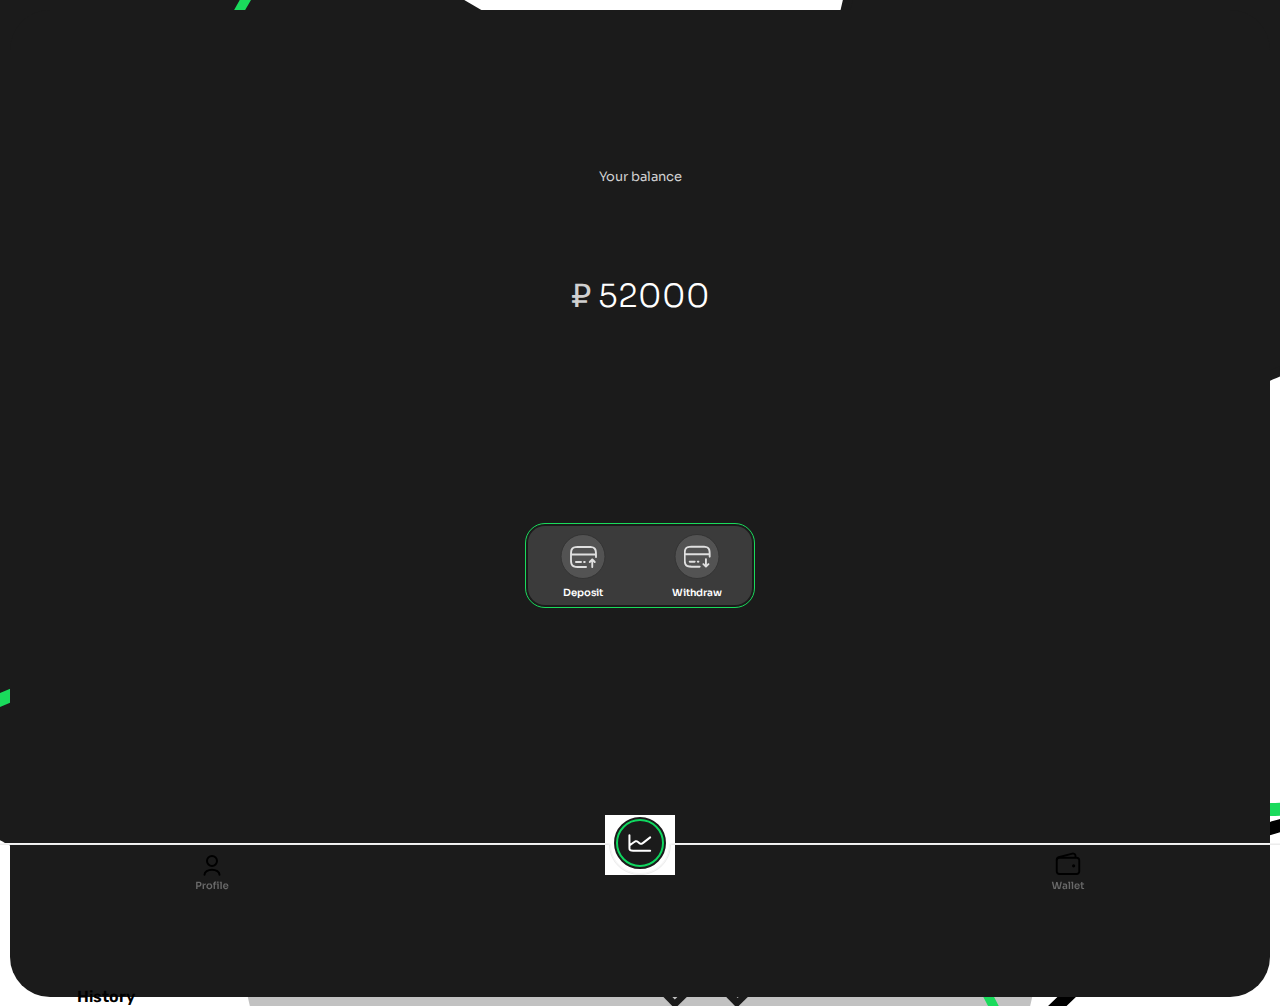
<file: wallet.html>
<!DOCTYPE html>
<html lang="ru" fullscreen>
<head>
    <meta charset="UTF-8">
    <meta name="viewport" content="width=device-width, initial-scale=1.0">
    <title>Пример</title>
    <link rel="stylesheet" type="text/css" href="wallet.css">
</head>
<body>
    <div class="rectangle">
        <div class="title">Your balance</div>
        <div class="balance">52000</div>
        <div class="green-rectangle">
            <div class="grey-rectangle">
                <div class="icon-circle left">
                    <img src="assets/icon1.svg" alt="Icon">
                </div>
                <div class="icon-circle right">
                    <img src="assets/icon2.svg" alt="Icon">
                </div>
                <div class="label left">Deposit</div>
                <div class="label right">Withdraw</div>
            </div>
        </div>
    </div>
    <div class="history">History</div>
    <div class="history-line"></div>
    <div class="bottom-line"></div>
    <div class="button-container">
      <div class="viemka">
        <img src="assets/viemka.svg" alt="SVG Image" class="svg1">
      </div>
      <div class="PlayButton">
        <a href="lobby.html">
          <img src="assets/PlayButton.svg" alt="SVG Image" class="lobby-in">
        </a>
      </div>
    </div>
    <div class="bottom-icon left">
        <a href="index.html">
            <img src="assets/profButton.svg" alt="SVG Image">
        </a>
    </div>
    <div class="bottom-icon right">
        <a href="wallet.html">
            <img src="assets/walButton.svg" alt="SVG Image">
        </a>
    </div>
</body>
</html>
</file>
<file: wallet.css>
@import url('https://fonts.googleapis.com/css2?family=Sora:wght@300;600&display=swap');
@import url('https://fonts.googleapis.com/css2?family=Rubik:wght@400;600&display=swap');

* {
  margin: 0;
  padding: 0;
  box-sizing: border-box;
}

body {
  background-color: #fff;
}


.rectangle {
  position: relative;
  top: 10px;
  width: calc(100% - 20px); /* Ширина прямоугольника */
  aspect-ratio: 60 / 47;
  background-color: #1B1B1B; /* Черный фон */
  border-radius: 40px; /* Скругление углов радиусом 40 */
  left: 50%;
  transform: translateX(-50%);
}

.title {
  position: absolute;
  top: 16%; /* Отступ сверху */
  left: 50%;
  transform: translateX(-50%); /* Центрирование по горизонтали */
  font-family: 'Sora', sans-serif; /* Шрифт Sora */
  font-weight: 400; /* Тонкость regular */
  font-size: 13px; /* Размер шрифта 13 */
  color: #d0d0d0; /* Белый цвет текста */
}

.balance {
  position: absolute;
  top: 27%; /* Отступ сверху для второй надписи */
  left: 50%;
  transform: translateX(-50%); /* Центрирование по горизонтали */
  font-family: 'Sora', sans-serif; /* Шрифт Sora */
  font-weight: 300; /* Тонкость regular */
  font-size: 32px; /* Размер шрифта 13 */
  color: #fff; /* Белый цвет текста */
}

.balance::before {
  content: '₽ '; /* Значок рубля и пробел перед надписью */
  color: #d0d0d0; /* Серый цвет значка рубля */
}

.green-rectangle {
  position: absolute;
  top: 52%;
  left: 50%;
  transform: translateX(-50%); /* Центрирование по горизонтали */
  width: 230px; /* Ширина зеленого прямоугольника */
  height: 85px; /* Высота зеленого прямоугольника */
  background-color: #1B1B1B; /* Зеленый фон */
  border: 1px solid #1adb5c;
  border-radius: 20px;
  display: flex;
  align-items: center;
  justify-content: center;
}

.grey-rectangle {
  position: absolute;
  width: calc(100% - 4px); /* Ширина серого прямоугольника */
  height: calc(100% - 4px); /* Высота серого прямоугольника */
  background-color: #3b3b3b; /* Серый фон */
  border-radius: 17px;
}

.icon-circle {
  position: absolute;
  width: 45px; /* Диаметр круга */
  height: 45px; /* Диаметр круга */
  background-color: #535353; /* Темно-серый цвет */
  border-radius: 50%; /* Скругление до круга */
  top: 8px; /* Положение по вертикали чуть выше середины */
  border: 1px solid #343434;
  display: flex;
  align-items: center;
  justify-content: center;;
}

.icon-circle.left {
  left: 55px; /* Положение первого круга по горизонтали */
  transform: translateX(-50%);
}

.icon-circle.right {
  right: 55px; /* Положение второго круга по горизонтали */
  transform: translateX(50%);
}
.label {
  position: absolute;
  top: 60px; /* Отступ сверху для надписи */
  font-family: 'Sora', sans-serif;
  font-weight: 600;
  font-size: 10px;
  color: #fff;
}

.label.left {
  left: 55px;
  transform: translateX(-50%);
}

.label.right {
  right: 55px;
  transform: translateX(50%);
}

.history {
  font-family: 'Rubik', sans-serif;
  font-size: 16px;
  font-weight: 600;
  color: #000;
  margin-left: 6%;
  margin-top: ;
  position: relative;
}

.bottom-line {
  position: absolute;
  bottom: 55px;
  width: 100%; /* Ширина линии */
  border-top: 1px solid #f5f5f5; /* Черная линия толщиной 2 пикселя */
  background-color: #ececec;
  height: 2px;

}

.button-container {
  display: flex;
  align-items: center;
  justify-content: center;
  background-color: #fff;
  width: 70px;
  height: 60px;
  bottom: 25px;
  position: absolute;
  left: 50%;
  transform: translateX(-50%);
}

.viemka {
  display: flex;
  align-items: center;
  justify-content: center;
  z-index: 1;
  position: absolute;

}

.PlayButton {
  display: flex;
  align-items: center;
  justify-content: center;
  z-index: 2;
  position: absolute;
}

.bottom-icon {
  position:absolute;
  display: flex;
  align-items: center;
  justify-content: center;
  width: 40px;
  height: 44px;
  bottom: 5px;
}

.bottom-icon.left {
  left: 15%;
}

.bottom-icon.right {
  right: 15%;
}

        @media (min-width: 400px){
            body {
                background-image: url('assets/background2.svg'); /* замените на имя вашего файла изображения */
                background-size: 100% auto; /* установите ширину в 100% и высоту в auto */
                background-repeat: no-repeat; /* запретите повторять изображение */
                background-position: center top; /* центрируйте изображение горизонтально и выравнивайте его по верху */
            }
</file>
